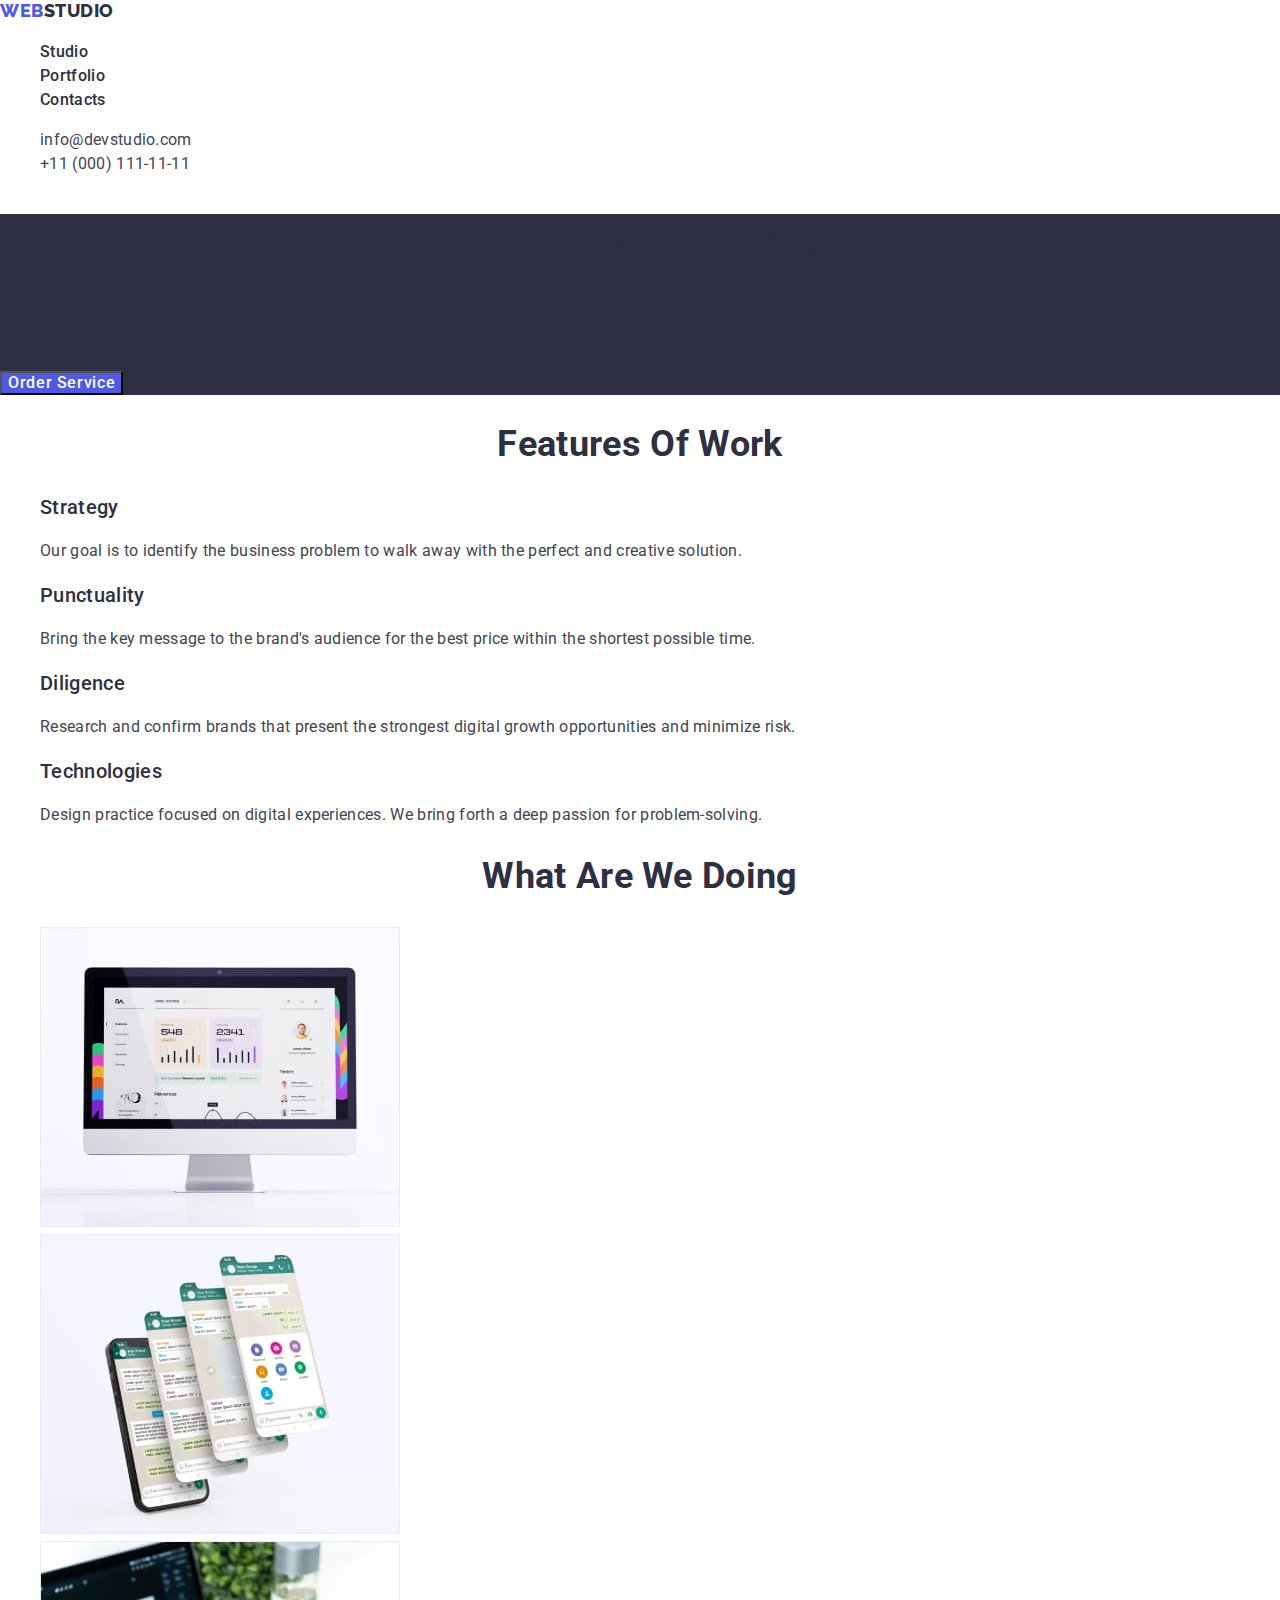
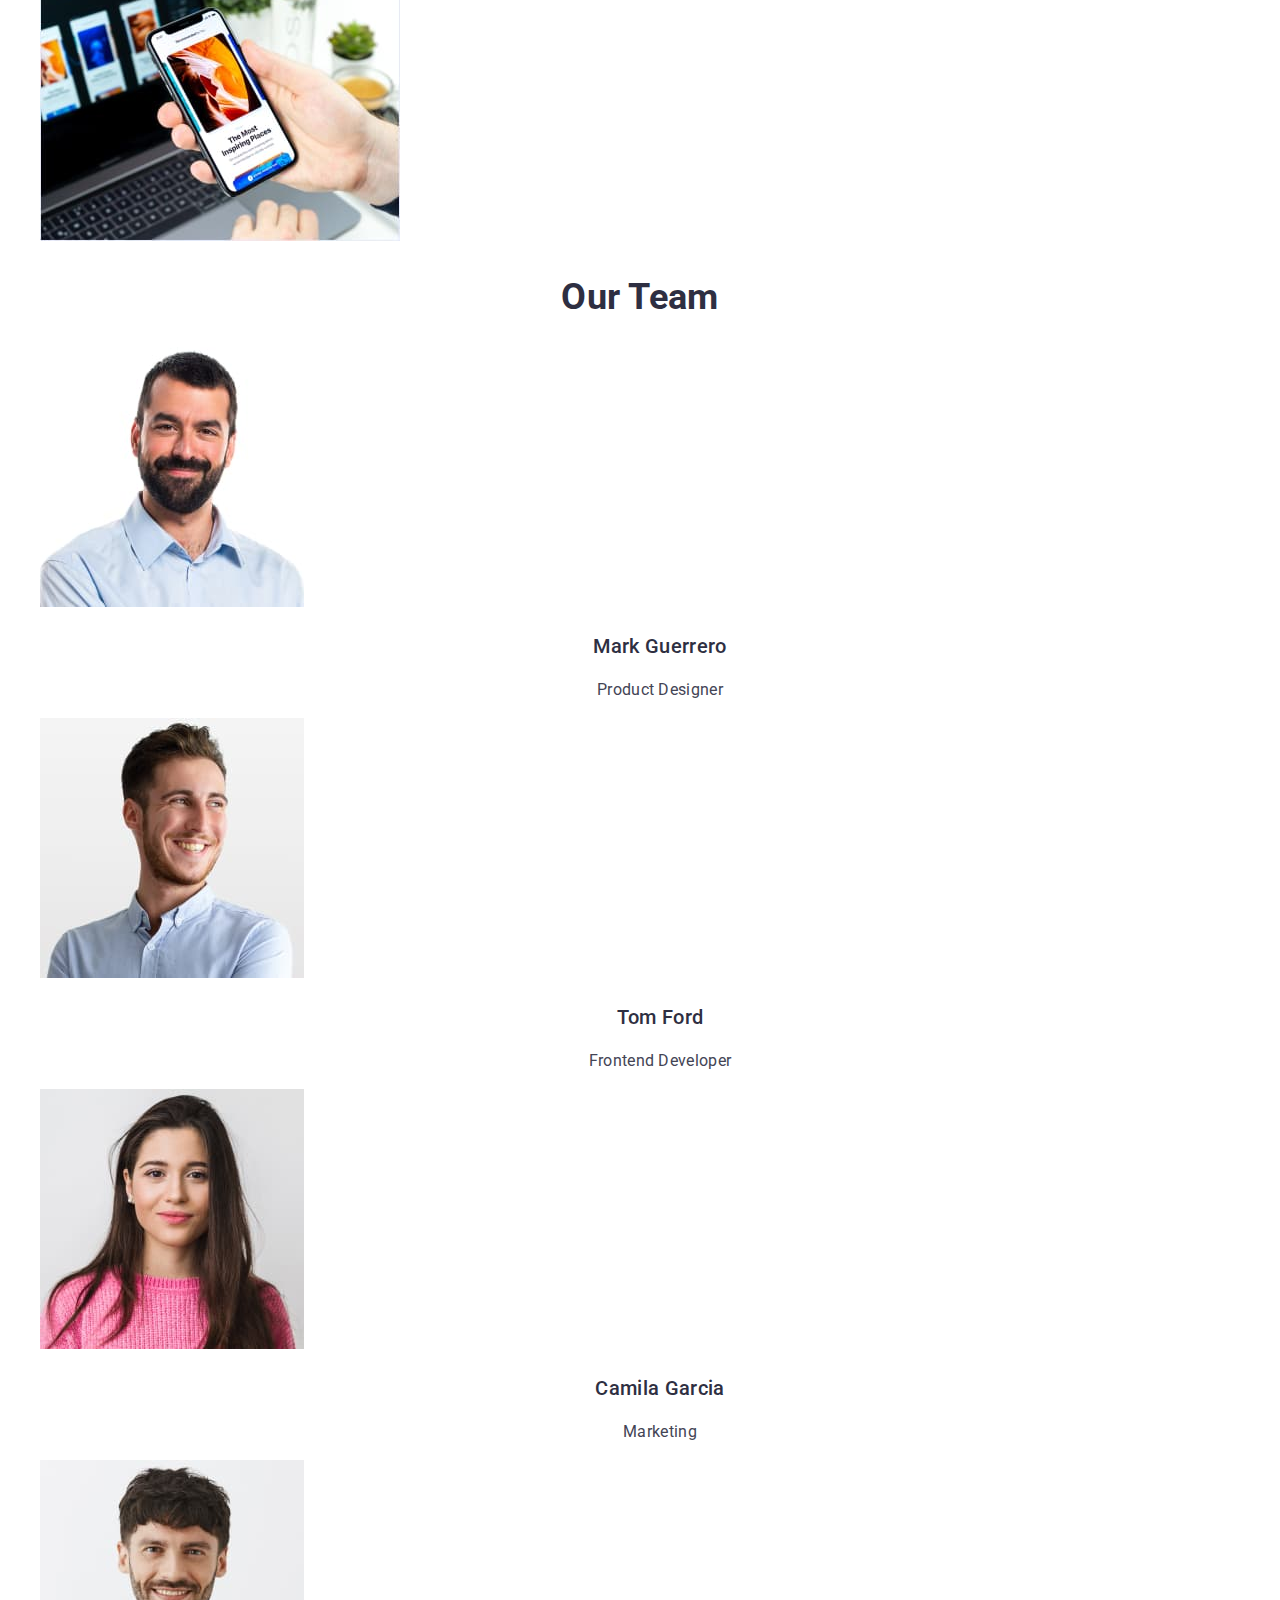
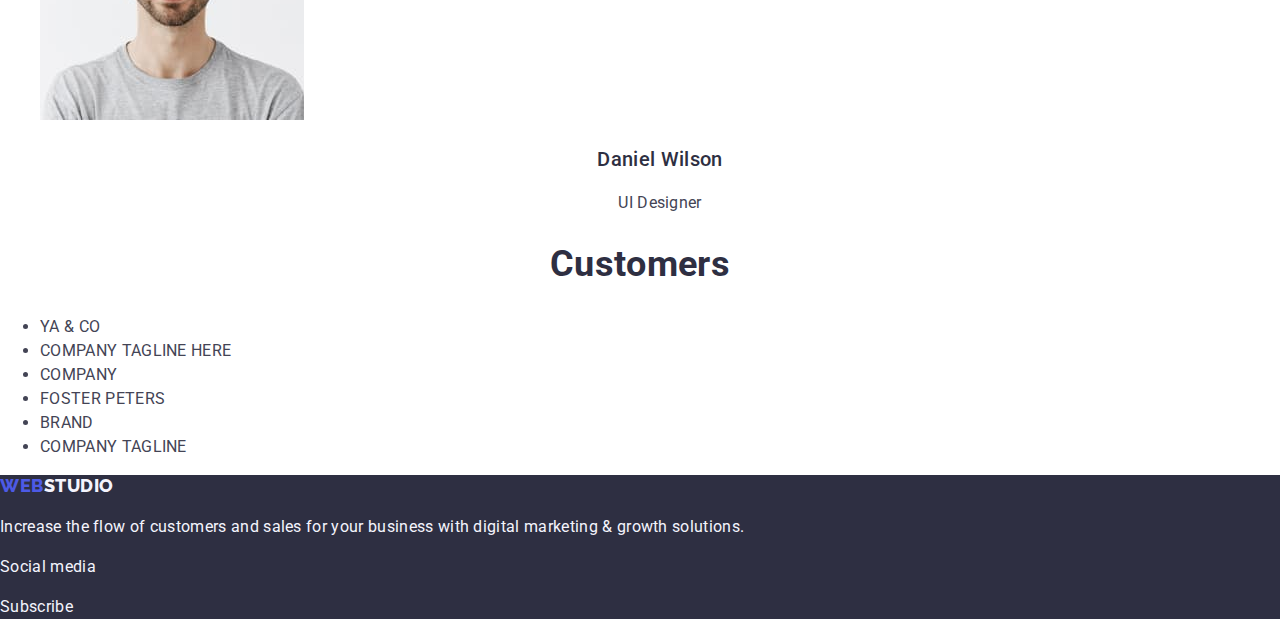
<file: index.html>
<!DOCTYPE html>
<html lang="en">

<head>
	<meta charset="UTF-8">
	<meta http-equiv="X-UA-Compatible" content="IE=edge">
	<meta name="viewport" content="width=device-width, initial-scale=1.0">
	<title>Homework 2</title>
	<link rel="preconnect" href="https://fonts.googleapis.com">
	<link rel="preconnect" href="https://fonts.gstatic.com" crossorigin>
	<link href="https://fonts.googleapis.com/css2?family=Raleway:wght@800&family=Roboto:wght@400;500;700;900&display=swap"
		rel="stylesheet">
	<link rel="stylesheet" href="https://cdnjs.cloudflare.com/ajax/libs/modern-normalize/1.1.0/modern-normalize.min.css">
	<link rel="stylesheet" href="./css/styles.css">
</head>

<body>

	<!-- Header(Шапка сайту) -->

	<header>
		<nav class="nav">
			<a href="./index.html" class="logo"><span class="accent">WEB</span>STUDIO</a>
			<ul class="list site-nav">
				<li><a href="./index.html" class="link nav-link accent">Studio</a></li>
				<li><a href="./Portfolio.html" class="nav-link link">Portfolio</a></li>
				<li><a href="" class="nav-link link">Contacts</a></li>
			</ul>
		</nav>

		<ul class="list contact-list">
			<li><a href="" class="contact-link">info@devstudio.com</a></li>
			<li><a href="tel:+110001111111" class="contact-link">+11 (000) 111-11-11</a></li>
		</ul>
	</header>


	<main>

		<!-- Hero(Герой) -->

		<section class="hero">
			<h1 class="hero-title">Effective Solutions <br> Your Business</h1>
			<button type="button" class="btn hero-btn">Order Service</button>
		</section>

		<!-- Features(Особливості роботи) -->

		<section class="section">
			<h2 class="section-title">Features of work</h2>
			<ul class="list feature-list">
				<li class="feature-item">
					<h3 class="title">Strategy</h3>
					<p class="feature-text">Our goal is to identify the business problem to walk away with the perfect and
						creative solution.</p>
				</li>
				<li class="feature-item">
					<h3 class="title">Punctuality</h3>
					<p class="feature-text">Bring the key message to the brand's audience for the best price within the
						shortest possible time.</p>
				</li>
				<li class="feature-item">
					<h3 class="title">Diligence</h3>
					<p class="feature-text">Research and confirm brands that present the strongest digital growth
						opportunities and minimize risk.</p>
				</li>
				<li class="feature-item">
					<h3 class="title">Technologies</h3>
					<p class="feature-text">Design practice focused on digital experiences. We bring forth a deep passion
						for problem-solving.</p>
				</li>
			</ul>
		</section>

		<!-- Example(Чим займаємося. Приклади робіт) -->

		<section class="section">
			<h2 class="section-title">What are we doing</h2>
			<ul class="list example-list">
				<li class="example-item"><img src="./image/example-1.jpg" alt="Monitor screen" width="360" height="300"></li>
				<li class="example-item"><img src="./image/example-2.jpg" alt="Phone screen" width="360" height="300"></li>
				<li class="example-item"><img src="./image/example-3.jpg" alt="Laptop and phone" width="360" height="300"></li>
			</ul>
		</section>

		<!-- Emploee(Список робітників) -->

		<section class="section">
			<h2 class="section-title">Our Team</h2>
			<ul class="list">
				<li class="emploee-item">
					<img src="./image/employee-mark.jpg" alt="Mark`s photo portrait" width="264" height="260">
					<h3 class="title emploee-title">Mark Guerrero</h3>
					<p class="emploee-text">Product Designer</p>
				</li>
				<li class="emploee-item">
					<img src="./image/employee-tom.jpg" alt="Toma`s photo portrait" width="264" height="260">
					<h3 class="title emploee-title">Tom Ford</h3>
					<p class="emploee-text">Frontend Developer</p>
				</li>
				<li class="emploee-item">
					<img src="./image/employee-camila.jpg" alt="Camila`s photo portrait" width="264" height="260">
					<h3 class="title emploee-title">Camila Garcia</h3>
					<p class="emploee-text">Marketing</p>
				</li>
				<li class="emploee-item">
					<img src="./image/employee-daniel.jpg" alt="Daniel`s photo portrait" width="264" height="260">
					<h3 class="title emploee-title">Daniel Wilson</h3>
					<p class="emploee-text">UI Designer</p>
				</li>
			</ul>
		</section>

		<!-- Brand logos(Логотипи брендів) -->

		<section class="section">
			<h2 class="section-title">Customers</h2>
			<ul>
				<li>YA & CO</li>
				<li>COMPANY TAGLINE HERE</li>
				<li>COMPANY</li>
				<li>FOSTER PETERS</li>
				<li>BRAND</li>
				<li>COMPANY TAGLINE</li>
			</ul>
		</section>
	</main>

	<!-- Footer(Футер) -->

	<footer class="footer">
		<div>
			<a href="/" class="logo"><span class="accent">WEB</span>STUDIO</a>
			<p class="footer-text">Increase the flow of customers and sales for your business with digital marketing & growth
				solutions.</p>
		</div>
		<div>
			<p class="footer-text">Social media</p>
		</div>
		<div>
			<p class="footer-text">Subscribe</p>
		</div>
	</footer>
</body>

</html>
</file>
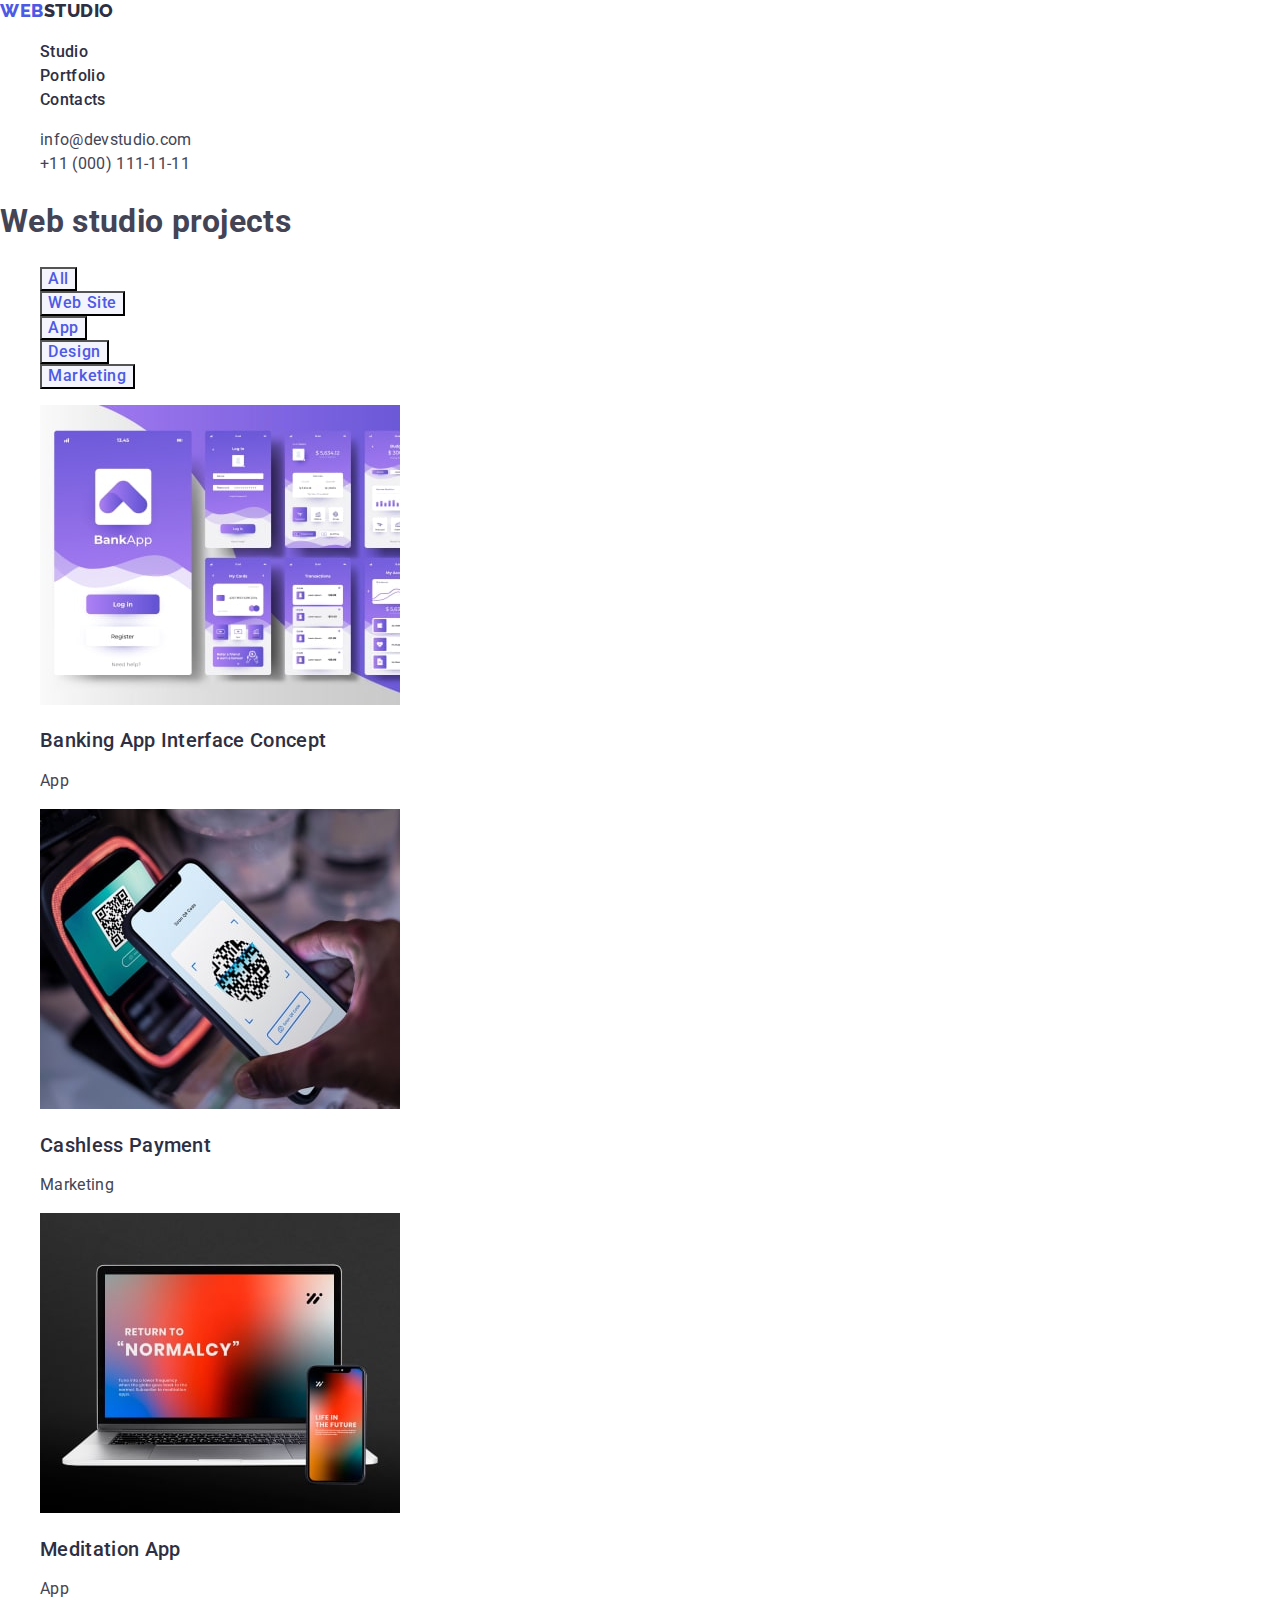
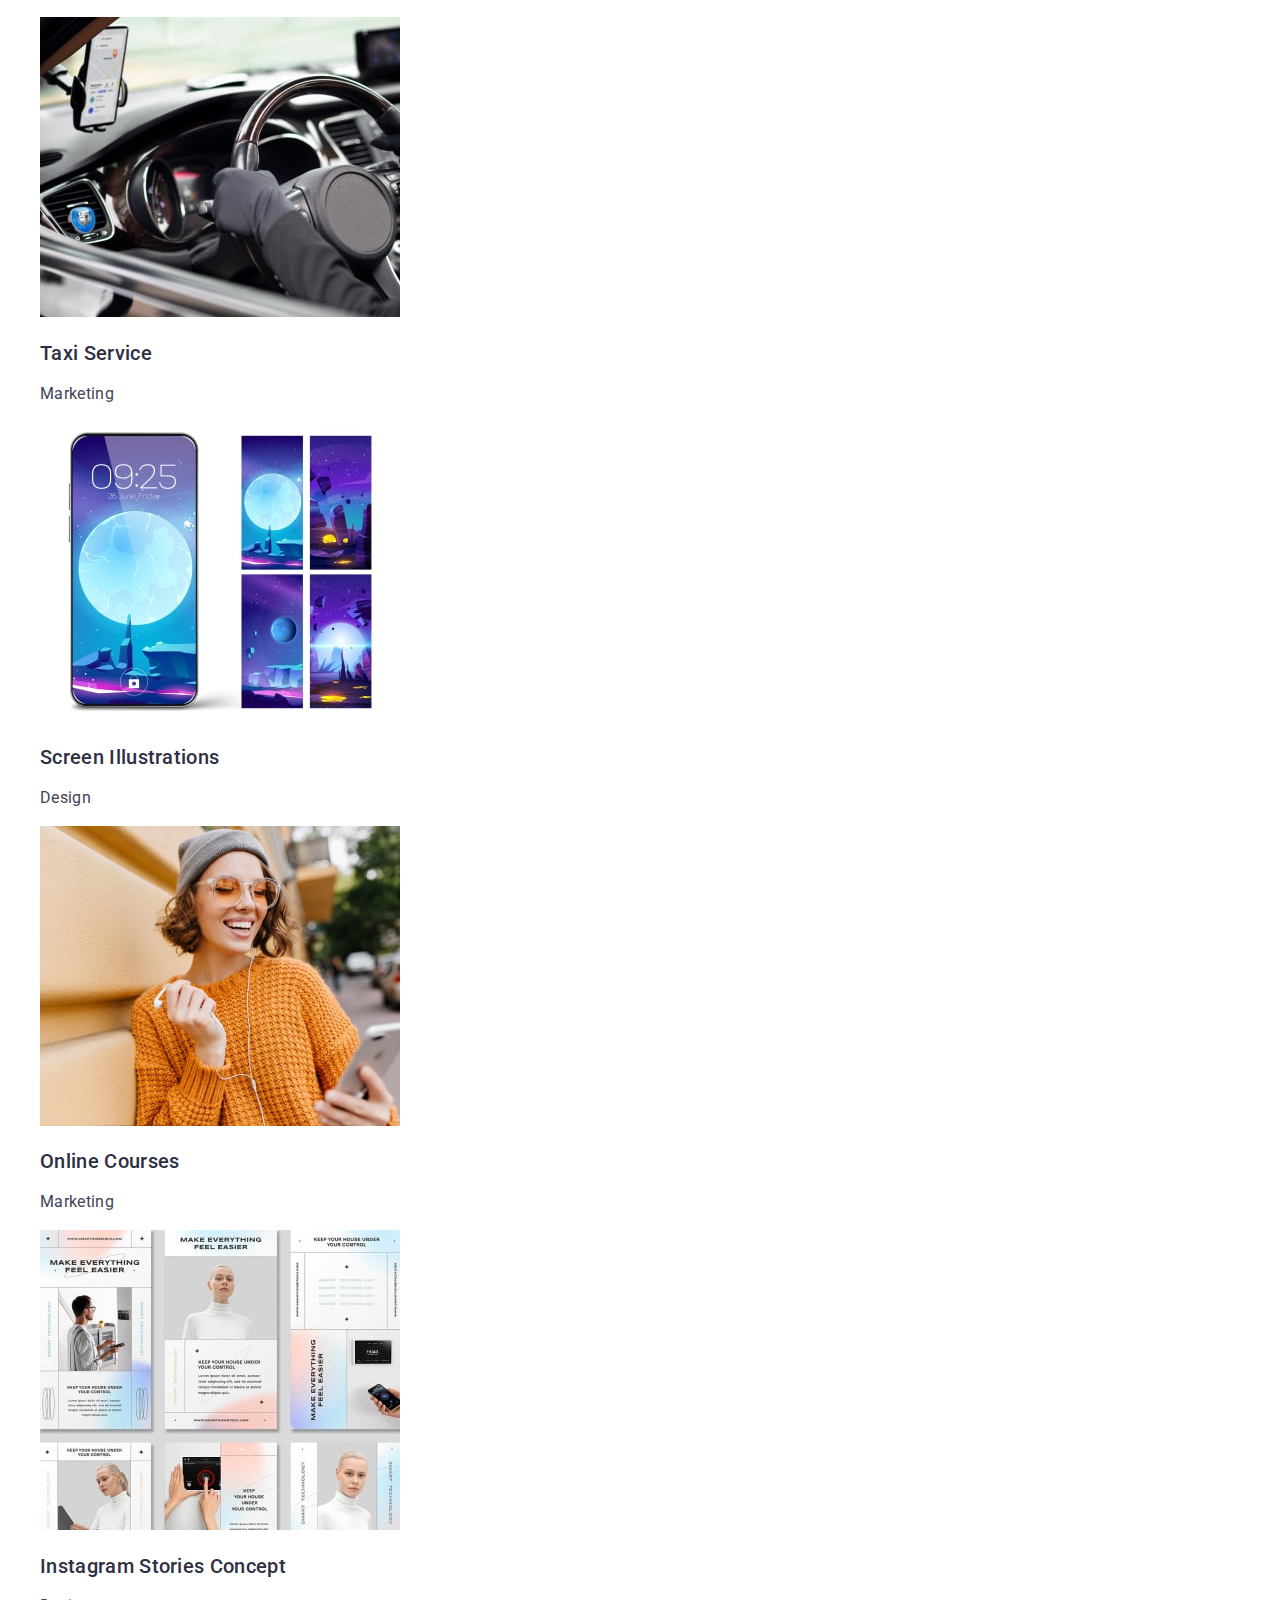
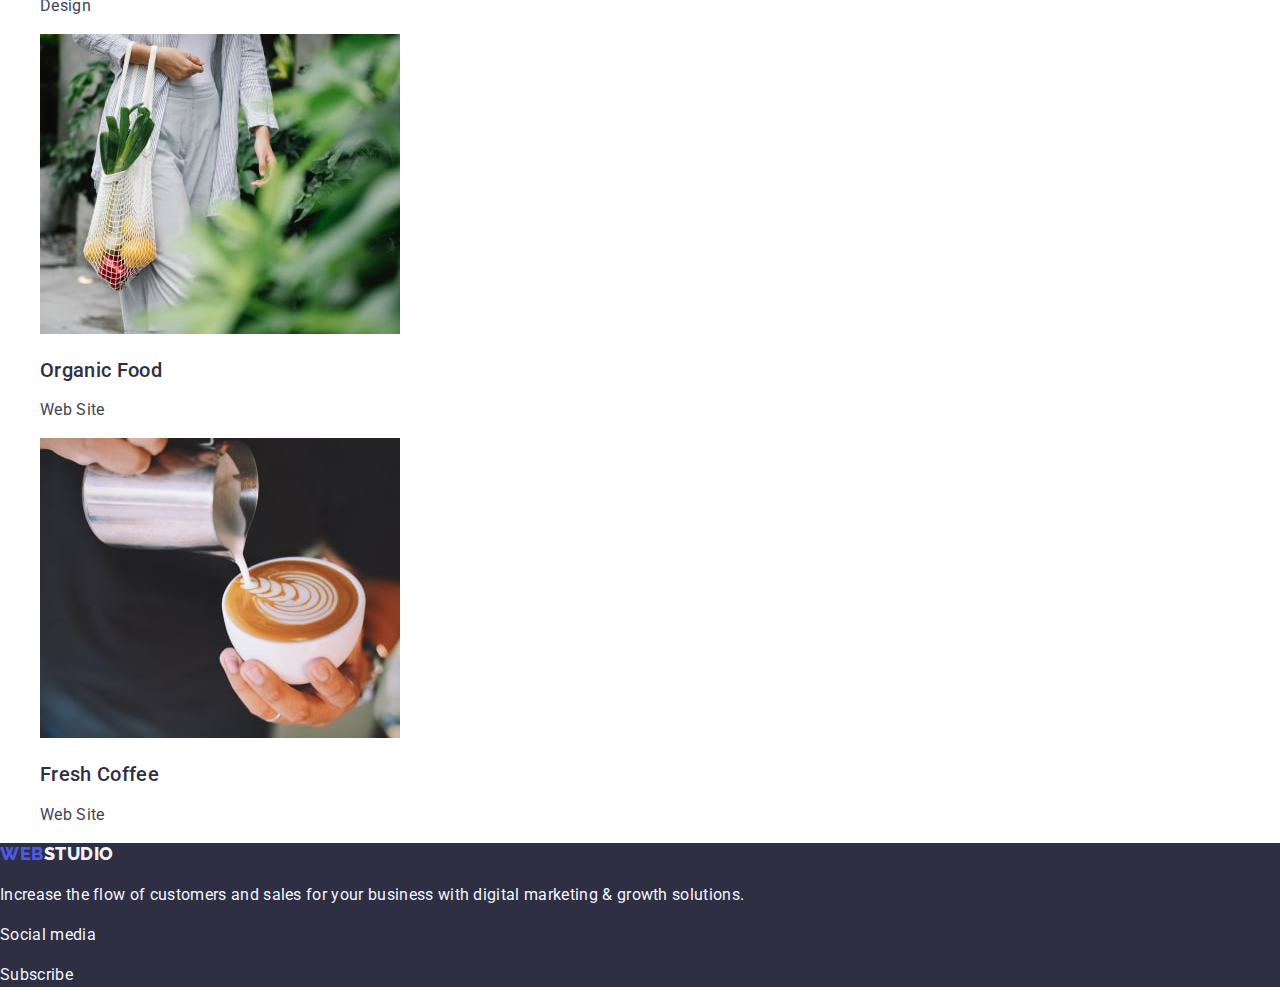
<file: Portfolio.html>
<!DOCTYPE html>
<html lang="en">

<head>
	<meta charset="UTF-8">
	<meta http-equiv="X-UA-Compatible" content="IE=edge">
	<meta name="viewport" content="width=device-width, initial-scale=1.0">
	<title>Homework 2</title>
	<link rel="preconnect" href="https://fonts.googleapis.com">
	<link rel="preconnect" href="https://fonts.gstatic.com" crossorigin>
	<link href="https://fonts.googleapis.com/css2?family=Raleway:wght@800&family=Roboto:wght@400;500;700;900&display=swap"
		rel="stylesheet">
	<link rel="stylesheet" href="https://cdnjs.cloudflare.com/ajax/libs/modern-normalize/1.1.0/modern-normalize.min.css">
	<link rel="stylesheet" href="./css/styles.css">
</head>

<body>

	<!-- Header(Шапка сайту) -->

	<header>
		<nav class="nav">
			<a href="./index.html" class="logo"><span class="accent">WEB</span>STUDIO</a>
			<ul class="list site-nav">
				<li><a href="./index.html" class="link nav-link ">Studio</a></li>
				<li><a href="./Portfolio.html" class="nav-link link accent">Portfolio</a></li>
				<li><a href="" class="nav-link link">Contacts</a></li>
			</ul>
		</nav>

		<ul class="list contact-list">
			<li><a href="" class="contact-link">info@devstudio.com</a></li>
			<li><a href="tel:+110001111111" class="contact-link">+11 (000) 111-11-11</a></li>
		</ul>
	</header>


	<main>

		<!-- Web studio projects -->

		<section>
			<h1>Web studio projects</h1>
			<ul class="list">
				<li><button type="button" class="btn portfolio-btn">All</button></li>
				<li><button type="button" class="btn portfolio-btn">Web Site</button></li>
				<li><button type="button" class="btn portfolio-btn">App</button></li>
				<li><button type="button" class="btn portfolio-btn">Design</button></li>
				<li><button type="button" class="btn portfolio-btn">Marketing</button></li>
			</ul>

			<ul class="list">
				<li>
					<a href="">
						<img src="./image/project-1-min.jpg" alt="Screens of app" width="360" height="300">
						<h2 class="title">Banking App Interface Concept</h2>
						<p>App</p>
					</a>
				</li>
				<li>
					<a href="">
						<img src="./image/project-2-min.jpg" alt="Phone reads qr-code" width="360" height="300">
						<h2 class="title">Cashless Payment</h2>
						<p>Marketing</p>
					</a>
				</li>
				<li>
					<a href="">
						<img src="./image/project-3-min.jpg" alt="Laptop and phone" width="360" height="300">
						<h2 class="title">Meditation App</h2>
						<p>App</p>
					</a>
				</li>
				<li>
					<a href="">
						<img src="./image/project-4-min.jpg" alt="Driver's wheel with phone" width="360" height="300">
						<h2 class="title">Taxi Service</h2>
						<p>Marketing</p>
					</a>
				</li>
				<li>
					<a href="">
						<img src="./image/project-5-min.jpg" alt="Phone with 4 screenshots" width="360" height="300">
						<h2 class="title">Screen Illustrations</h2>
						<p>Design</p>
					</a>
				</li>
				<li>
					<a href="">
						<img src="./image/project-6-min.jpg" alt="Woman looks at her phone" width="360" height="300">
						<h2 class="title">Online Courses</h2>
						<p>Marketing</p>
					</a>
				</li>
				<li>
					<a href="">
						<img src="./image/project-7-min.jpg" alt="Screenshots with instructions" width="360" height="300">
						<h2 class="title">Instagram Stories Concept</h2>
						<p>Design</p>
					</a>
				</li>
				<li>
					<a href="">
						<img src="./image/project-8-min.jpg" alt="Woman with a bag of vegetables" width="360" height="300">
						<h2 class="title">Organic Food</h2>
						<p>Web Site</p>
					</a>
				</li>
				<li>
					<a href="">
						<img src="./image/project-9-min.jpg" alt="Cup of coffee with a picture" width="360" height="300">
						<h2 class="title">Fresh Coffee</h2>
						<p>Web Site</p>
					</a>
				</li>
			</ul>
		</section>
	</main>

	<!-- Footer(Футер) -->

	<footer class="footer">
		<div>
			<a href="/" class="logo"><span class="accent">WEB</span>STUDIO</a>
			<p class="footer-text">Increase the flow of customers and sales for your business with digital marketing & growth
				solutions.</p>
		</div>
		<div>
			<p class="footer-text">Social media</p>
		</div>
		<div>
			<p class="footer-text">Subscribe</p>
		</div>
	</footer>
</body>

</html>
</file>
<file: css/styles.css>
/* основний колір тексту, абзаців #434455 */

/* другорядний колір тексту #2E2F42 */

/* білий колір: шапка, футер, фон - #E7E9FC */

/* білий колір тексту футер, та btn(Portfolio) #F4F4FD */

/* колір акценту(ефектів) #4D5AE5 */

/* logo: Raleway(800)

nav a(500), contact-list(400), h1(700), 
btn(500), h2(700) h3(500), p(400),  'Roboto';

700 - Bold
500 - 
400 - Normal */



:root {
	--text-color: #434455;
	--title-text-color: #2E2F42;
	--accent-color: #4D5AE5;
	--white-site-color: #F4F4FD;
	--main-background-color: #FFFFFF;
	--footer-background-color: #2E2F42;
}

body {
	background-color: var(--main-background-color);
	color: var(--text-color);
	font-family: "Roboto", sans-serif;
	font-size: 16px;
	line-height: 1.5;
	letter-spacing: 0.02em;
}

a {
	color: inherit;
	text-decoration: none;

}

button {
	font-family: inherit;
}

.list {
	list-style: none;
}

.link {
	text-decoration: none;
}

/* Logo */

.logo {
	color: var(--title-text-color);
	font-family: "Raleway", cursive;
	font-weight: 800;
	font-size: 18px;
	line-height: 1.17;
	letter-spacing: 0.03em;
}

.btn {
	font-weight: 500;
	cursor: pointer;

	display: flex;
	align-items: center;
	text-align: center;
	letter-spacing: 0.04em;
}

/* Header */

.site-nav .link {
	color: var(--title-text-color);

	font-weight: 500;
}

.accent {
	color: var(--accent-color);
}

.nav-link:hover,
.nav-link:focus,
.contact-link:hover,
.contact-link:focus {
	color: var(--accent-color);
}

/* Hero */

.hero {
	background-color: var(--footer-background-color);
}

.hero-title {
	color: var(--title-text-color);

	font-weight: 700;
	font-size: 56px;
	line-height: 1.07;
	text-align: center;
}

.hero-btn {
	color: var(--main-background-color);
	background-color: var(--accent-color);
}

/* Section */

.section-title {
	color: var(--title-text-color);

	font-weight: 700;
	font-size: 36px;
	line-height: 1.11;

	text-align: center;
	text-transform: capitalize;
}

/* Features */

.title {
	color: var(--title-text-color);

	font-weight: 500;
	font-size: 20px;
	line-height: 1.2;
}

/* Example */



/* Emploee */

.emploee-title {
	text-align: center;
}

.emploee-text {
	text-align: center;
}

/* Footer */
.footer {
	background-color: var(--footer-background-color);
}

.footer .logo {
	color: var(--white-site-color);
}

.footer-text {
	color: var(--white-site-color);
}



/* PORTFOLIO */

.portfolio-btn {
	background-color: var(--white-site-color);
	color: var(--accent-color);
}

.portfolio-btn:hover,
.portfolio-btn:focus {
	color: var(--main-background-color);
	background-color: var(--accent-color);
}
</file>
